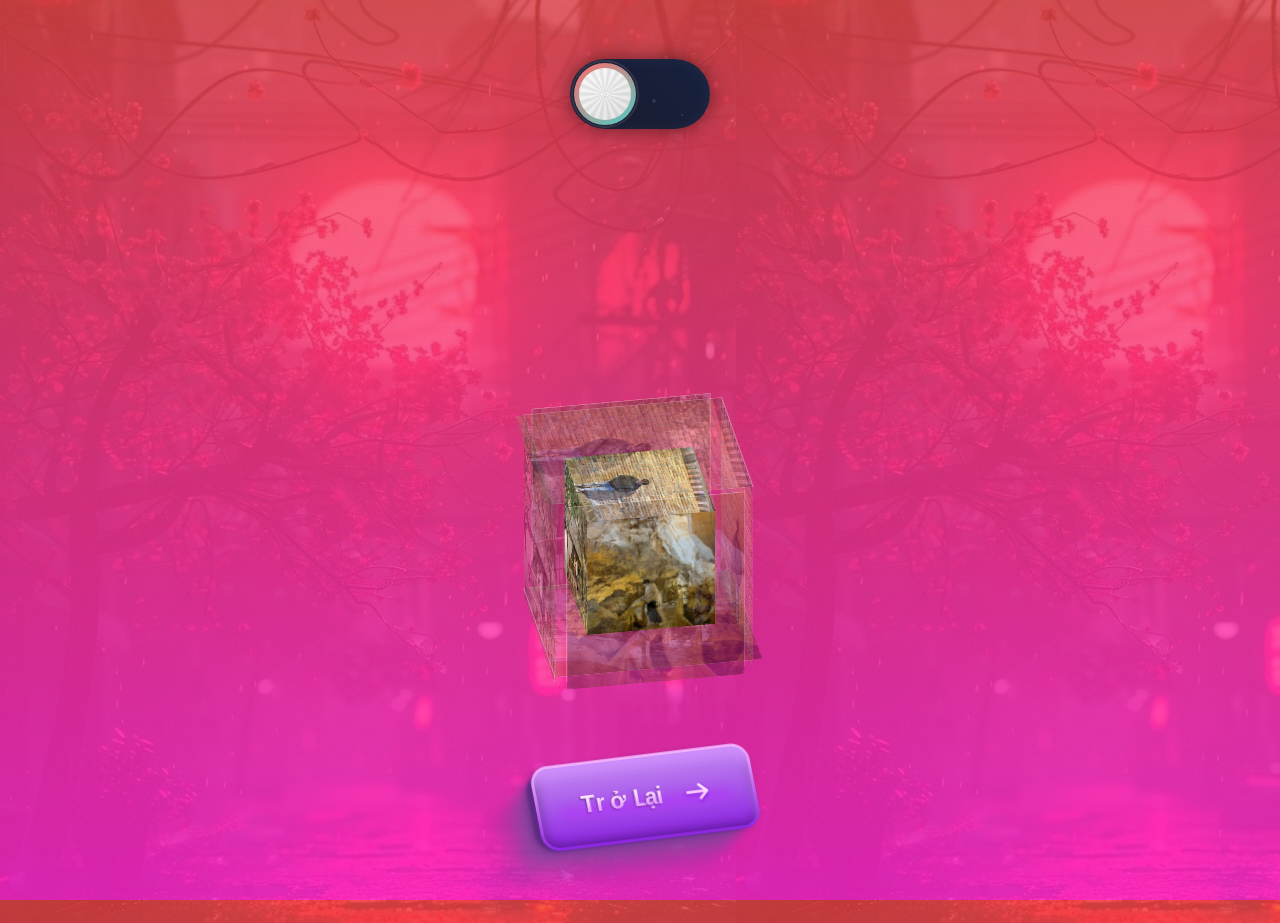
<file: image_nghia/image.html>
<!DOCTYPE html>
<html lang="zh-ch">

<head>
	<meta charset="UTF-8">
<!-- 	<meta name="viewport" content="width=div, initial-scale=0.7">
	<meta name="title" content=""> -->
	<link rel="stylesheet" href="./css/program.css">
	<link rel="stylesheet" href="./css/style.css">
	<title>Nghĩa</title>
</head>

<body>
	

	<!-- From Uiverse.io by 3HugaDa3 -->
	<label class="cosmic-toggle">
		<input class="toggle" type="checkbox" id="toggle-audio" />
		<div class="slider">
			<div class="cosmos"></div>
			<div class="energy-line"></div>
			<div class="energy-line"></div>
			<div class="energy-line"></div>
			<div class="toggle-orb">
				<div class="inner-orb"></div>
				<div class="ring"></div>
			</div>
			<div class="particles">
				<div style="--angle: 30deg" class="particle"></div>
				<div style="--angle: 60deg" class="particle"></div>
				<div style="--angle: 90deg" class="particle"></div>
				<div style="--angle: 120deg" class="particle"></div>
				<div style="--angle: 150deg" class="particle"></div>
				<div style="--angle: 180deg" class="particle"></div>
			</div>
		</div>
	</label>
	<!-- Thêm thẻ audio -->
	<audio id="background-audio" loop>
		<source src="music.mp3" type="audio/mp3">
		
	</audio>
	<script>
		const toggle = document.getElementById('toggle-audio');
		const audio = document.getElementById('background-audio');

		// Kiểm tra sự kiện thay đổi trạng thái checkbox
		toggle.addEventListener('change', function () {
			if (toggle.checked) {
				// Nếu checkbox được chọn, phát nhạc
				audio.play();
			} else {
				// Nếu checkbox không được chọn, dừng nhạc
				audio.pause();
			}
		});
	</script>


	<div class="cube">

		<div class="outer-cube">
			<div class="outer-top">
				<img src="images/5.jpg" />
			</div>
			<div class="outer-bottom">
				<img src="images/3.jpg" />
			</div>
			<div class="outer-front">
				<img src="images/1.jpg" />
			</div>
			<div class="outer-back">
				<img src="images/5.jpg" />
			</div>
			<div class="outer-left">
				<img src="images/3.jpg" />
			</div>
			<div class="outer-right">
				<img src="images/1.jpg" />
			</div>
		</div>

		<div class="inner-cube">
			<div class="inner-top">
				<img src="images/5.jpg" />
			</div>
			<div class="inner-bottom">
				<img src="images/3.jpg" />
			</div>
			<div class="inner-front">
				<img src="images/1.jpg" />
			</div>
			<div class="inner-back">
				<img src="images/5.jpg" />
			</div>
			<div class="inner-left">
				<img src="images/3.jpg" />
			</div>
			<div class="inner-right">
				<img src="images/1.jpg" />
			</div>
		</div>
	</div>
	<!-- From Uiverse.io by marcelodolza -->
	<button class="button" onclick="window.location.href='../index.html';">
		<div class="bg"></div>
		<svg xmlns="http://www.w3.org/2000/svg" fill="none" viewBox="0 0 342 208" height="208" width="342"
			class="splash">
			<path stroke-linecap="round" stroke-width="3"
				d="M54.1054 99.7837C54.1054 99.7837 40.0984 90.7874 26.6893 97.6362C13.2802 104.485 1.5 97.6362 1.5 97.6362">
			</path>
			<path stroke-linecap="round" stroke-width="3"
				d="M285.273 99.7841C285.273 99.7841 299.28 90.7879 312.689 97.6367C326.098 104.486 340.105 95.4893 340.105 95.4893">
			</path>
			<path stroke-linecap="round" stroke-width="3" stroke-opacity="0.3"
				d="M281.133 64.9917C281.133 64.9917 287.96 49.8089 302.934 48.2295C317.908 46.6501 319.712 36.5272 319.712 36.5272">
			</path>
			<path stroke-linecap="round" stroke-width="3" stroke-opacity="0.3"
				d="M281.133 138.984C281.133 138.984 287.96 154.167 302.934 155.746C317.908 157.326 319.712 167.449 319.712 167.449">
			</path>
			<path stroke-linecap="round" stroke-width="3"
				d="M230.578 57.4476C230.578 57.4476 225.785 41.5051 236.061 30.4998C246.337 19.4945 244.686 12.9998 244.686 12.9998">
			</path>
			<path stroke-linecap="round" stroke-width="3"
				d="M230.578 150.528C230.578 150.528 225.785 166.471 236.061 177.476C246.337 188.481 244.686 194.976 244.686 194.976">
			</path>
			<path stroke-linecap="round" stroke-width="3" stroke-opacity="0.3"
				d="M170.392 57.0278C170.392 57.0278 173.89 42.1322 169.571 29.54C165.252 16.9478 168.751 2.05227 168.751 2.05227">
			</path>
			<path stroke-linecap="round" stroke-width="3" stroke-opacity="0.3"
				d="M170.392 150.948C170.392 150.948 173.89 165.844 169.571 178.436C165.252 191.028 168.751 205.924 168.751 205.924">
			</path>
			<path stroke-linecap="round" stroke-width="3"
				d="M112.609 57.4476C112.609 57.4476 117.401 41.5051 107.125 30.4998C96.8492 19.4945 98.5 12.9998 98.5 12.9998">
			</path>
			<path stroke-linecap="round" stroke-width="3"
				d="M112.609 150.528C112.609 150.528 117.401 166.471 107.125 177.476C96.8492 188.481 98.5 194.976 98.5 194.976">
			</path>
			<path stroke-linecap="round" stroke-width="3" stroke-opacity="0.3"
				d="M62.2941 64.9917C62.2941 64.9917 55.4671 49.8089 40.4932 48.2295C25.5194 46.6501 23.7159 36.5272 23.7159 36.5272">
			</path>
			<path stroke-linecap="round" stroke-width="3" stroke-opacity="0.3"
				d="M62.2941 145.984C62.2941 145.984 55.4671 161.167 40.4932 162.746C25.5194 164.326 23.7159 174.449 23.7159 174.449">
			</path>
		</svg>

		<div class="wrap">
			<svg xmlns="http://www.w3.org/2000/svg" fill="none" viewBox="0 0 221 42" height="42" width="221"
				class="path">
				<path stroke-linecap="round" stroke-width="3"
					d="M182.674 2H203C211.837 2 219 9.16344 219 18V24C219 32.8366 211.837 40 203 40H18C9.16345 40 2 32.8366 2 24V18C2 9.16344 9.16344 2 18 2H47.8855">
				</path>
			</svg>

			<div class="outline"></div>
			<div class="content">
				<span class="char state-1">
					<span data-label="T" style="--i: 1">E</span>
					<span data-label="r" style="--i: 2">X</span>
					<span data-label="ở" style="--i: 3">I</span>
					<span data-label="" style="--i: 4">T</span>
					<span data-label="L" style="--i: 5">V</span>
					<span data-label="ạ" style="--i: 6">ề</span>
					<span data-label="i" style="--i: 7">d</span>
					
				</span>

				<div class="icon">
					<div></div>
				</div>

				<!--  -->
			</div>
		</div>
	</button>

</body>

</html>
</file>
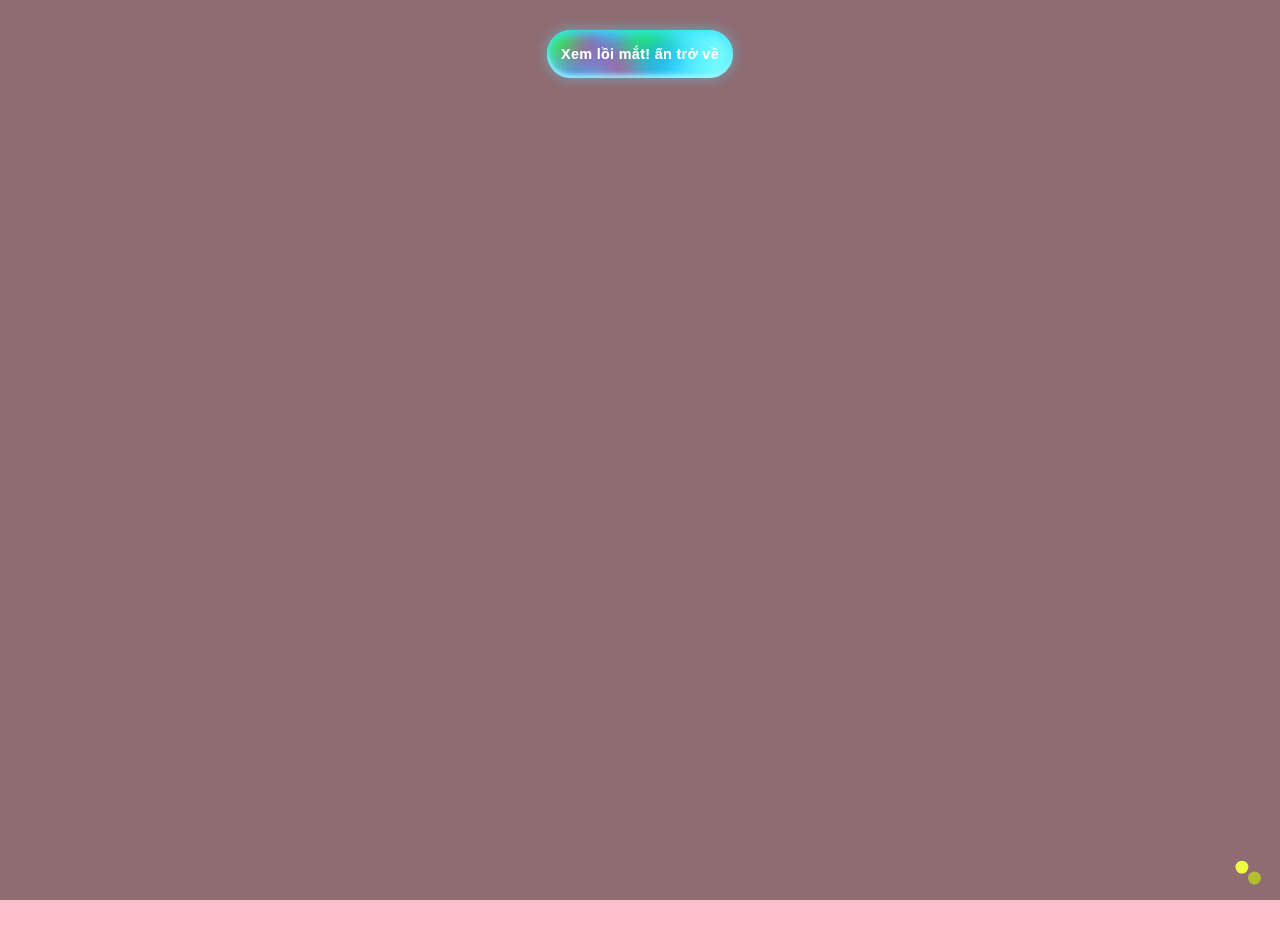
<file: phaohoa/phaohoa.html>
<!DOCTYPE html>
<html lang="en">

<head>
    <meta charset="UTF-8">
    <meta name="viewport" content="width=device-width, initial-scale=1.0">
    <title>Pháo hoa nè</title>
    <link rel="stylesheet" href="style.css">
    <link rel="stylesheet" href="btn.css">
</head>

<body>

    <div>
        <!-- Thẻ audio tự động phát và không có điều khiển -->
        <audio id="background-audio" autoplay loop muted>
            <source src="nhactet.mp3" type="audio/mp3">
        </audio>
        

        <!-- From Uiverse.io by adamgiebl -->
        <button class="uiverse" onclick="window.location.href='../index.html';">
            <div class="wrapper">
                <span>Xem lồi mắt! ấn trở về</span>
                <div class="circle circle-12"></div>
                <div class="circle circle-11"></div>
                <div class="circle circle-10"></div>
                <div class="circle circle-9"></div>
                <div class="circle circle-8"></div>
                <div class="circle circle-7"></div>
                <div class="circle circle-6"></div>
                <div class="circle circle-5"></div>
                <div class="circle circle-4"></div>
                <div class="circle circle-3"></div>
                <div class="circle circle-2"></div>
                <div class="circle circle-1"></div>
            </div>
        </button>

    </div>
    <canvas id="Canvas"></canvas>
    <script src="app.js"></script>
    <script>
        // Sự kiện khi người dùng nhấp chuột vào trang
        document.body.addEventListener('click', function() {
            var audio = document.getElementById('background-audio');
            
            // Tắt chế độ mute khi người dùng nhấp chuột
            audio.muted = false; 

            // Phát nhạc nếu chưa phát
            if (audio.paused) {
                audio.play().catch(function(error) {
                    console.log("Không thể phát nhạc: ", error);
                });
            }
        });
    </script>
    
</body>

</html>
</file>
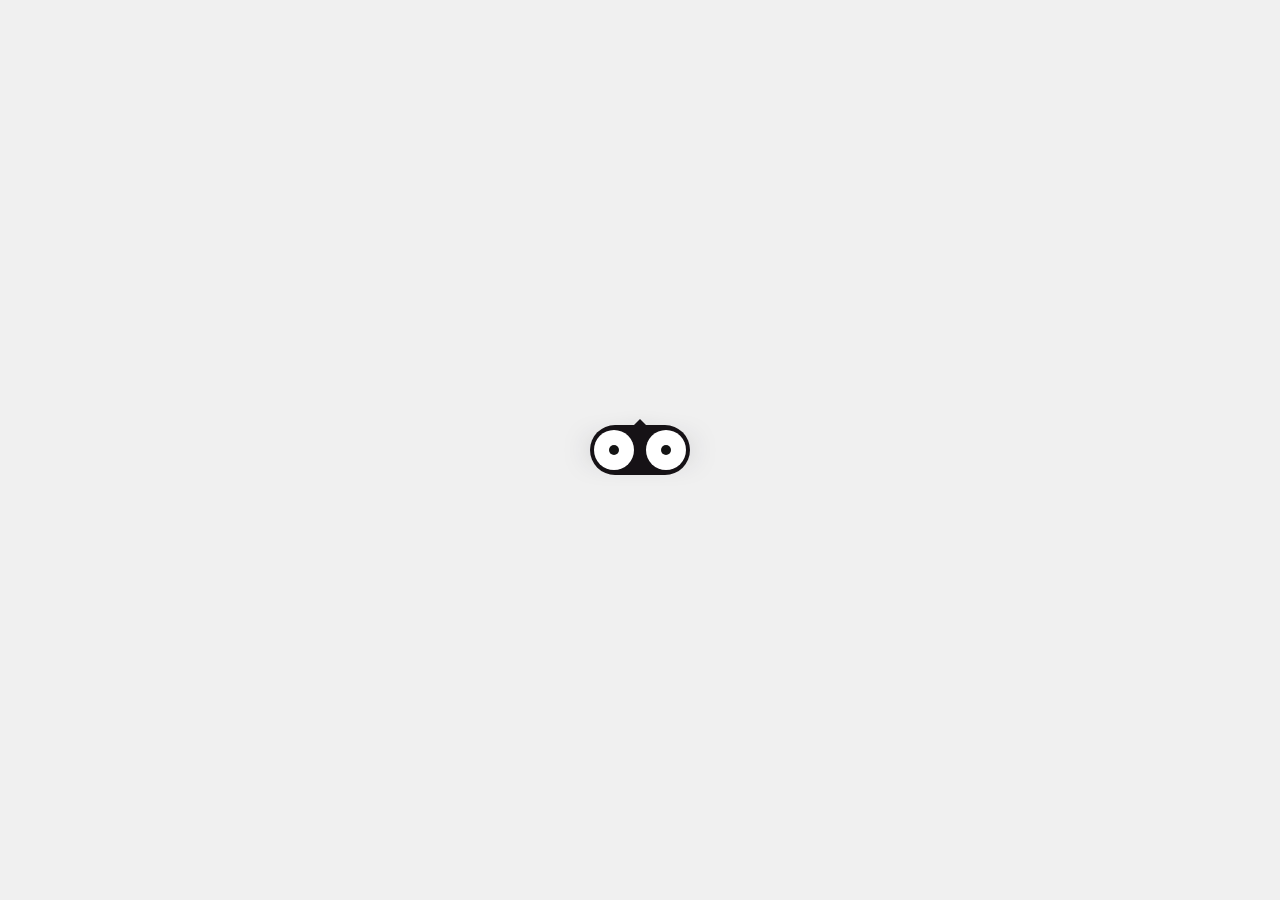
<file: votri/votri.html>
<!DOCTYPE html>
<html lang="en">

<head>
    <meta charset="UTF-8">
    <meta name="viewport" content="width=device-width, initial-scale=1.0">
    <title>Yêu anh Nghĩa Không</title>
    <link rel="stylesheet" href="nvn5.css"> <!-- Liên kết đến tệp CSS -->
</head>

<body>

    <div class="click">
        <span></span>
        <span></span>
        <span></span>
        <span></span>
        <span></span>
        <span></span>
        <span></span>
        <span></span>
        <span></span>
        <button class="button up">
            <div class="speak dblink">
                <div class="wrap">
                    <div class="eye double-blink"></div>
                    <div class="eye double-blink"></div>
                </div>
            </div>
            <p></p>
            <p></p>
            <p></p>
            <div class="speak doblink">
                <div class="wrap">
                    <div class="eye down"></div>
                    <div class="eye down"></div>
                </div>
            </div>
            <div class="speak rblink">
                <div class="wrap">
                    <div class="eye right-blink"></div>
                    <div class="eye right-blink"></div>
                </div>
            </div>
            <div class="speak ublink">
                <div class="wrap">
                    <div class="eye up-blink"></div>
                    <div class="eye up-blink"></div>
                </div>
            </div>
        </button>
        <button disabled="" class="button shadow"></button>
    </div>

    <!-- Footer -->
    <!-- <footer>
        <p>&copy; 2025 Trang Web Của Tôi. Mọi quyền được bảo lưu.</p>
    </footer> -->

    <!-- <script src="js/script.js"></script>  -->
</body>

</html>
</file>
<file: image_nghia/css/program.css>
* {
    margin: 0px;
    padding: 0px;
}

html {
    overflow: hidden;
    height: 100%;
    background: linear-gradient(rgb(245 69 69 / 77%), rgb(255 39 205 / 84%)), url(../images/6.jpg);
}

body {
    width: 100%;
    
    height: 100%;
    display: flex;
    flex-direction: column;
    justify-content: center;
    align-items: center;
    gap: 120px;
}

.title {
    color: rgb(238, 255, 255);
    text-align: center;
    text-shadow:
        /* 0px 1px 0px #999, 0px 2px 0px #888, 0px 3px 0px #777, 0px 4px 0px #666, 0px 5px 0px #555, 0px 6px 0px #444, 0px 7px 0px #333, 0px 8px 7px #001135 */
    ;
    font-size: 1.2rem;
    font-weight: 100;

    letter-spacing: 11px;
    margin-top: -87px !important;
    text-transform: uppercase;
    /* justify-self: flex-start; */
}

.cube {
    position: relative;
    margin: 0px auto;
    margin-top: 15%;
    /* margin-left: 42%; */
    width: 200px;
    height: 200px;
    transform: rotateX(-30deg) rotateY(-80deg);
    transform-style: preserve-3d;
    animation: rotate 15s infinite;
}

.cube .outer-cube,
.cube .inner-cube {
    transform-style: preserve-3d;
}

/* 旋转立方体 */
@keyframes rotate {
    from {
        transform: rotateX(0deg) rotateY(0deg);
    }

    to {
        transform: rotateX(360deg) rotateY(360deg);
    }
}

/* 外层立方体样式 */
.outer-cube .outer-top,
.outer-cube .outer-bottom,
.outer-cube .outer-right,
.outer-cube .outer-left,
.outer-cube .outer-front,
.outer-cube .outer-back {
    position: absolute;
    top: 0;
    left: 0;
    width: 180px;
    height: 200px;
    border: 1px solid #fff;
    opacity: 0.3;
    transition: all .9s;
    background-size: cover;
    /* Ensures the image covers the full area */
    background-position: center;
    /* Centers the image */
    background-repeat: no-repeat;
}

.outer-cube img {
    width: 100%;
    height: 210px;
    object-fit: cover;
    /* Ensures the image fills the container without stretching */

}


.outer-top {
    transform: rotateX(90deg) translateZ(100px);
}

.outer-bottom {
    transform: rotateX(-90deg) translateZ(100px);
}

.outer-front {
    transform: rotateY(0deg) translateZ(100px);
}

.outer-back {
    transform: translateZ(-100px) rotateY(180deg);
}

.outer-left {
    transform: rotateY(90deg) translateZ(100px);
}

.outer-right {
    transform: rotateY(-90deg) translateZ(100px);
}

/* 嵌套的内层立方体样式 */
.inner-cube>div {
    position: absolute;
    top: 35px;
    left: 35px;
    width: 130px;
    height: 130px;
}

.inner-cube img {
    width: 130px;
    height: 130px;
}

.inner-top {
    transform: rotateX(90deg) translateZ(65px);
}

.inner-bottom {
    transform: rotateX(-90deg) translateZ(65px);
}

.inner-front {
    transform: rotateY(0deg) translateZ(65px);
}

.inner-back {
    transform: translateZ(-65px) rotateY(180deg);
}

.inner-left {
    transform: rotateY(90deg) translateZ(65px);
}

.inner-right {
    transform: rotateY(-90deg) translateZ(65px);
}

.cube:hover .outer-top {
    right: -70px;
    bottom: -70px;
    opacity: 0.8;
    transform: rotateX(90deg) translateZ(200px);
}

.cube:hover .outer-bottom {
    right: -70px;
    bottom: -70px;
    opacity: 0.8;
    transform: rotateX(-90deg) translateZ(200px);
}

.cube:hover .outer-front {
    right: -70px;
    bottom: -70px;
    opacity: 0.8;
    transform: rotateY(0deg) translateZ(200px);
}

.cube:hover .outer-back {
    right: -70px;
    bottom: -70px;
    opacity: 0.8;
    transform: translateZ(-200px) rotateY(180deg);
}

#copy {
    position: fixed;
    bottom: 12px;
    left: 50%;
    transform: translateX(-50%);
    font-size: 1rem;
}

#copy a {
    text-decoration: none;
    color: #191919d7;
}

#copy p {
    color: #fff6f9;
    text-align: center;
    font-weight: 700;
    cursor: pointer;
}


.cube:hover .outer-left {
    right: -70px;
    bottom: -70px;
    opacity: 0.8;
    transform: rotateY(90deg) translateZ(200px);
}

.cube:hover .outer-right {
    right: -70px;
    bottom: -70px;
    opacity: 0.8;
    transform: rotateY(-90deg) translateZ(200px);
}

.message .author {
    position: absolute;
    right: 50px;
    background-image: -webkit-linear-gradient(left, blue, #66ffff 10%, #cc00ff 20%, #CC00CC 30%, #CCCCFF 40%, #00FFFF 50%, #CCCCFF 60%, #CC00CC 70%, #CC00FF 80%, #66FFFF 90%, blue 100%);
    font-size: 35px;
    -webkit-text-fill-color: transparent;
    -webkit-background-clip: text;
    -webkit-background-size: 200% 100%;
    -webkit-animation: masked-animation 4s linear infinite;
}

@keyframes masked-animation {
    0% {
        background-position: 0 0;
    }

    100% {
        background-position: -100% 0;
    }
}

.message .tip {
    position: absolute;
    /* right: 10px; */
    left: 50%;
    transform: translateX(-50%);
    bottom: 30px;
    margin-top: 60px;
    color: white;
    font-size: 18px;
}



/* hhhh */
/* From Uiverse.io by 3HugaDa3 */
.cosmic-toggle {
    position: relative;
    width: 140px;
    height: 70px;
    transform-style: preserve-3d;
    perspective: 500px;
}

.toggle {
    opacity: 0;
    width: 0;
    height: 0;
    padding-bottom: 50px;
}

.slider {
    position: absolute;
    cursor: pointer;
    top: 0;
    left: 0;
    right: 0;
    bottom: 0;
    background: linear-gradient(45deg, #1a1a2e, #16213e);
    border-radius: 35px;
    transition: 0.5s;
    transform-style: preserve-3d;
    box-shadow:
        0 0 20px rgba(0, 0, 0, 0.5),
        inset 0 0 15px rgba(255, 255, 255, 0.05);
    overflow: hidden;
}

.cosmos {
    position: absolute;
    inset: 0;
    background: radial-gradient(1px 1px at 10% 10%, #fff 100%, transparent),
        radial-gradient(1px 1px at 20% 20%, #fff 100%, transparent),
        radial-gradient(2px 2px at 30% 30%, #fff 100%, transparent),
        radial-gradient(1px 1px at 40% 40%, #fff 100%, transparent),
        radial-gradient(2px 2px at 50% 50%, #fff 100%, transparent),
        radial-gradient(1px 1px at 60% 60%, #fff 100%, transparent),
        radial-gradient(2px 2px at 70% 70%, #fff 100%, transparent),
        radial-gradient(1px 1px at 80% 80%, #fff 100%, transparent),
        radial-gradient(1px 1px at 90% 90%, #fff 100%, transparent);
    background-size: 200% 200%;
    opacity: 0.1;
    transition: 0.5s;
}

.toggle-orb {
    position: absolute;
    height: 62px;
    width: 62px;
    left: 4px;
    bottom: 4px;
    background: linear-gradient(145deg, #ff6b6b, #4ecdc4);
    border-radius: 50%;
    transition: 0.6s cubic-bezier(0.68, -0.55, 0.265, 1.55);
    transform-style: preserve-3d;
    z-index: 2;
}

.inner-orb {
    position: absolute;
    inset: 5px;
    border-radius: 50%;
    background: linear-gradient(145deg, #fff, #e6e6e6);
    transition: 0.5s;
    overflow: hidden;
}

.inner-orb::before {
    content: "";
    position: absolute;
    inset: 0;
    background: repeating-conic-gradient(from 0deg,
            transparent 0deg,
            rgba(0, 0, 0, 0.1) 10deg,
            transparent 20deg);
    animation: patternRotate 10s linear infinite;
}

.ring {
    position: absolute;
    inset: -3px;
    border: 2px solid rgba(255, 255, 255, 0.1);
    border-radius: 50%;
    transition: 0.5s;
}

.toggle:checked+.slider {
    background: linear-gradient(45deg, #16213e, #1a1a2e);
}

.toggle:checked+.slider .toggle-orb {
    transform: translateX(70px) rotate(360deg);
    background: linear-gradient(145deg, #4ecdc4, #45b7af);
}

.toggle:checked+.slider .inner-orb {
    background: linear-gradient(145deg, #45b7af, #3da89f);
    transform: scale(0.9);
}

.toggle:checked+.slider .ring {
    border-color: rgba(78, 205, 196, 0.3);
    animation: ringPulse 2s infinite;
}

.energy-line {
    position: absolute;
    width: 100%;
    height: 2px;
    background: linear-gradient(90deg,
            transparent,
            rgba(78, 205, 196, 0.5),
            transparent);
    transform-origin: left;
    opacity: 0;
    transition: 0.5s;
}

.energy-line:nth-child(1) {
    top: 20%;
    transform: rotate(15deg);
}

.energy-line:nth-child(2) {
    top: 50%;
    transform: rotate(0deg);
}

.energy-line:nth-child(3) {
    top: 80%;
    transform: rotate(-15deg);
}

.toggle:checked+.slider .energy-line {
    opacity: 1;
    animation: energyFlow 2s linear infinite;
}

.particles {
    position: absolute;
    width: 100%;
    height: 100%;
}

.particle {
    position: absolute;
    width: 4px;
    height: 4px;
    background: #4ecdc4;
    border-radius: 50%;
    opacity: 0;
}

.toggle:checked+.slider .particle {
    animation: particleBurst 1s ease-out infinite;
}

.particle:nth-child(1) {
    left: 20%;
    animation-delay: 0s;
}

.particle:nth-child(2) {
    left: 40%;
    animation-delay: 0.2s;
}

.particle:nth-child(3) {
    left: 60%;
    animation-delay: 0.4s;
}

.particle:nth-child(4) {
    left: 80%;
    animation-delay: 0.6s;
}

.particle:nth-child(5) {
    left: 30%;
    animation-delay: 0.8s;
}

.particle:nth-child(6) {
    left: 70%;
    animation-delay: 1s;
}

/* Анимации */
@keyframes ringPulse {

    0%,
    100% {
        transform: scale(1);
        opacity: 0.3;
    }

    50% {
        transform: scale(1.1);
        opacity: 0.6;
    }
}

@keyframes patternRotate {
    0% {
        transform: rotate(0deg);
    }

    100% {
        transform: rotate(360deg);
    }
}

@keyframes energyFlow {
    0% {
        transform: scaleX(0) translateX(0);
        opacity: 0;
    }

    50% {
        transform: scaleX(1) translateX(50%);
        opacity: 1;
    }

    100% {
        transform: scaleX(0) translateX(100%);
        opacity: 0;
    }
}

@keyframes particleBurst {
    0% {
        transform: translate(0, 0) scale(1);
        opacity: 1;
    }

    100% {
        transform: translate(calc(cos(var(--angle)) * 50px),
                calc(sin(var(--angle)) * 50px)) scale(0);
        opacity: 0;
    }
}

/* Hover эффекты */
.slider:hover .toggle-orb {
    filter: brightness(1.2);
    box-shadow:
        0 0 20px rgba(78, 205, 196, 0.5),
        0 0 40px rgba(78, 205, 196, 0.3);
}

.slider:hover .cosmos {
    opacity: 0.2;
    animation: cosmosPan 20s linear infinite;
}

@keyframes cosmosPan {
    0% {
        background-position: 0% 0%;
    }

    100% {
        background-position: 200% 200%;
    }
}

/* Активное состояние */
.toggle:active+.slider .toggle-orb {
    transform: scale(0.95);
}

/* 3D эффект при наведении */
.cosmic-toggle:hover .slider {
    transform: rotateX(10deg) rotateY(10deg);
}

.cosmic-toggle:hover .toggle-orb {
    transform: translateZ(10px);
}

/* Тень */
.toggle:checked+.slider::after {
    content: "";
    position: absolute;
    inset: 0;
    background: radial-gradient(circle at var(--x) var(--y),
            rgba(78, 205, 196, 0.2),
            transparent 50%);
    opacity: 0;
    animation: glowFollow 2s linear infinite;
}

@keyframes glowFollow {

    0%,
    100% {
        opacity: 0.2;
    }

    50% {
        opacity: 0.5;
    }
}
</file>
<file: image_nghia/css/style.css>
.button {
    --white: #ffe7ff;
    --purple-100: #f4b1fd;
    --purple-200: #d190ff;
    --purple-300: #c389f2;
    --purple-400: #8e26e2;
    --purple-500: #5e2b83;
    --radius: 18px;

    border-radius: var(--radius);
    outline: none;
    cursor: pointer;
    font-size: 23px;
    font-family: Arial;
    background: transparent;
    letter-spacing: -1px;
    border: 0;
    position: relative;
    width: 220px;
    height: 80px;
    transform: rotate(353deg) skewX(4deg);
}

.bg {
    position: absolute;
    inset: 0;
    border-radius: inherit;
    filter: blur(1px);
}

.bg::before,
.bg::after {
    content: "";
    position: absolute;
    inset: 0;
    border-radius: calc(var(--radius) * 1.1);
    background: var(--purple-500);
}

.bg::before {
    filter: blur(5px);
    transition: all 0.3s ease;
    box-shadow:
        -7px 6px 0 0 rgb(115 75 155 / 40%),
        -14px 12px 0 0 rgb(115 75 155 / 30%),
        -21px 18px 4px 0 rgb(115 75 155 / 25%),
        -28px 24px 8px 0 rgb(115 75 155 / 15%),
        -35px 30px 12px 0 rgb(115 75 155 / 12%),
        -42px 36px 16px 0 rgb(115 75 155 / 8%),
        -56px 42px 20px 0 rgb(115 75 155 / 5%);
}

.wrap {
    border-radius: inherit;
    overflow: hidden;
    height: 100%;
    transform: translate(6px, -6px);
    padding: 3px;
    background: linear-gradient(to bottom,
            var(--purple-100) 0%,
            var(--purple-400) 100%);
    position: relative;
    transition: all 0.3s ease;
}

.outline {
    position: absolute;
    overflow: hidden;
    inset: 0;
    opacity: 0;
    outline: none;
    border-radius: inherit;
    transition: all 0.4s ease;
}

.outline::before {
    content: "";
    position: absolute;
    inset: 2px;
    width: 120px;
    height: 300px;
    margin: auto;
    background: linear-gradient(to right,
            transparent 0%,
            white 50%,
            transparent 100%);
    animation: spin 3s linear infinite;
    animation-play-state: paused;
}

.content {
    pointer-events: none;
    display: flex;
    align-items: center;
    justify-content: center;
    z-index: 1;
    position: relative;
    height: 100%;
    gap: 16px;
    border-radius: calc(var(--radius) * 0.85);
    font-weight: 600;
    transition: all 0.3s ease;
    background: linear-gradient(to bottom,
            var(--purple-300) 0%,
            var(--purple-400) 100%);
    box-shadow:
        inset -2px 12px 11px -5px var(--purple-200),
        inset 1px -3px 11px 0px rgb(0 0 0 / 35%);
}

.content::before {
    content: "";
    inset: 0;
    position: absolute;
    z-index: 10;
    width: 80%;
    top: 45%;
    bottom: 35%;
    opacity: 0.7;
    margin: auto;
    background: linear-gradient(to bottom, transparent, var(--purple-400));
    filter: brightness(1.3) blur(5px);
}

.char {
    transition: all 0.3s ease;
    display: flex;
    align-items: center;
    justify-content: center;
}

.char span {
    display: block;
    color: transparent;
    position: relative;
}

.char span:nth-child(5) {
    margin-left: 5px;
}

.char.state-1 span:nth-child(5) {
    margin-right: -3px;
}

.char.state-1 span {
    animation: charAppear 1.2s ease backwards calc(var(--i) * 0.03s);
}

.char.state-1 span::before,
.char span::after {
    content: attr(data-label);
    position: absolute;
    color: var(--white);
    text-shadow: -1px 1px 2px var(--purple-500);
    left: 0;
}

.char span::before {
    opacity: 0;
    transform: translateY(-100%);
}

.char.state-2 {
    position: absolute;
    left: 80px;
}

.char.state-2 span::after {
    opacity: 1;
}

.icon {
    animation: resetArrow 0.8s cubic-bezier(0.7, -0.5, 0.3, 1.2) forwards;
    z-index: 10;
}

.icon div,
.icon div::before,
.icon div::after {
    height: 3px;
    border-radius: 1px;
    background-color: var(--white);
}

.icon div::before,
.icon div::after {
    content: "";
    position: absolute;
    right: 0;
    transform-origin: center right;
    width: 14px;
    border-radius: 15px;
    transition: all 0.3s ease;
}

.icon div {
    position: relative;
    width: 24px;
    box-shadow: -2px 2px 5px var(--purple-400);
    transform: scale(0.9);
    background: linear-gradient(to bottom, var(--white), var(--purple-100));
    animation: swingArrow 1s ease-in-out infinite;
    animation-play-state: paused;
}

.icon div::before {
    transform: rotate(44deg);
    top: 1px;
    box-shadow: 1px -2px 3px -1px var(--purple-400);
    animation: rotateArrowLine 1s linear infinite;
    animation-play-state: paused;
}

.icon div::after {
    bottom: 1px;
    transform: rotate(316deg);
    box-shadow: -2px 2px 3px 0 var(--purple-400);
    background: linear-gradient(200deg, var(--white), var(--purple-100));
    animation: rotateArrowLine2 1s linear infinite;
    animation-play-state: paused;
}

.path {
    position: absolute;
    z-index: 12;
    bottom: 0;
    left: 0;
    right: 0;
    stroke-dasharray: 150 480;
    stroke-dashoffset: 150;
    pointer-events: none;
}

.splash {
    position: absolute;
    top: 0;
    left: 0;
    pointer-events: none;
    stroke-dasharray: 60 60;
    stroke-dashoffset: 60;
    transform: translate(-17%, -31%);
    stroke: var(--purple-300);
}

/** STATES */

.button:hover .words {
    opacity: 1;
}

.button:hover .words span {
    animation-play-state: running;
}

.button:hover .char.state-1 span::before {
    animation: charAppear 0.7s ease calc(var(--i) * 0.03s);
}

.button:hover .char.state-1 span::after {
    opacity: 1;
    animation: charDisappear 0.7s ease calc(var(--i) * 0.03s);
}

.button:hover .wrap {
    transform: translate(8px, -8px);
}

.button:hover .outline {
    opacity: 1;
}

.button:hover .outline::before,
.button:hover .icon div::before,
.button:hover .icon div::after,
.button:hover .icon div {
    animation-play-state: running;
}

.button:active .bg::before {
    filter: blur(5px);
    opacity: 0.7;
    box-shadow:
        -7px 6px 0 0 rgb(115 75 155 / 40%),
        -14px 12px 0 0 rgb(115 75 155 / 25%),
        -21px 18px 4px 0 rgb(115 75 155 / 15%);
}

.button:active .content {
    box-shadow:
        inset -1px 12px 8px -5px rgba(71, 0, 137, 0.4),
        inset 0px -3px 8px 0px var(--purple-200);
}

.button:active .words,
.button:active .outline {
    opacity: 0;
}

.button:active .wrap {
    transform: translate(3px, -3px);
}

.button:active .splash {
    animation: splash 0.8s cubic-bezier(0.3, 0, 0, 1) forwards 0.05s;
}

.button:focus .path {
    animation: path 1.6s ease forwards 0.2s;
}

.button:focus .icon {
    animation: arrow 1s cubic-bezier(0.7, -0.5, 0.3, 1.5) forwards;
}

.char.state-2 span::after,
.button:focus .char.state-1 span {
    animation: charDisappear 0.5s ease forwards calc(var(--i) * 0.03s);
}

.button:focus .char.state-2 span::after {
    animation: charAppear 1s ease backwards calc(var(--i) * 0.03s);
}

@keyframes spin {
    0% {
        transform: rotate(0deg);
    }

    100% {
        transform: rotate(360deg);
    }
}

@keyframes charAppear {
    0% {
        transform: translateY(50%);
        opacity: 0;
        filter: blur(20px);
    }

    20% {
        transform: translateY(70%);
        opacity: 1;
    }

    50% {
        transform: translateY(-15%);
        opacity: 1;
        filter: blur(0);
    }

    100% {
        transform: translateY(0);
        opacity: 1;
    }
}

@keyframes charDisappear {
    0% {
        transform: translateY(0);
        opacity: 1;
    }

    100% {
        transform: translateY(-70%);
        opacity: 0;
        filter: blur(3px);
    }
}

@keyframes arrow {
    0% {
        opacity: 1;
    }

    50% {
        transform: translateX(60px);
        opacity: 0;
    }

    51% {
        transform: translateX(-200px);
        opacity: 0;
    }

    100% {
        transform: translateX(-128px);
        opacity: 1;
    }
}

@keyframes swingArrow {
    50% {
        transform: translateX(5px) scale(0.9);
    }
}

@keyframes rotateArrowLine {
    50% {
        transform: rotate(30deg);
    }

    80% {
        transform: rotate(55deg);
    }
}

@keyframes rotateArrowLine2 {
    50% {
        transform: rotate(330deg);
    }

    80% {
        transform: rotate(300deg);
    }
}

@keyframes resetArrow {
    0% {
        transform: translateX(-128px);
    }

    100% {
        transform: translateX(0);
    }
}

@keyframes path {
    from {
        stroke: white;
    }

    to {
        stroke-dashoffset: -480;
        stroke: #f9c6fe;
    }
}

@keyframes splash {
    to {
        stroke-dasharray: 2 60;
        stroke-dashoffset: -60;
    }
}
</file>
<file: phaohoa/style.css>
body {
    background-color: pink;
    color: #fff;
    text-align: center;
    /* Flexbox để căn giữa */
    display: flex;
    justify-content: center;  /* Căn giữa theo chiều ngang */
    align-items: flex-start;      /* Căn giữa theo chiều dọc */
    height: 100vh;            /* Đảm bảo chiều cao của body là 100% chiều cao của cửa sổ */
    margin: 0;
    padding-top: 30px;
}

canvas {
    position: fixed;
    top: 0;
    left: 0;
    width: 100%;
    height: 100%;
    z-index: -1;
}
</file>
<file: phaohoa/btn.css>
/* From Uiverse.io by adamgiebl */
.uiverse {
    --duration: 7s;
    --easing: linear;
    --c-color-1: rgba(26, 163, 255, .7);
    /* Changed color */
    --c-color-2: #1aff1a;
    /* Changed color */
    --c-color-3: #ff1a75;
    /* Changed color */
    --c-color-4: rgba(26, 232, 255, .7);
    /* Changed color */
    --c-shadow: rgba(87, 223, 255, .5);
    /* Changed color */
    --c-shadow-inset-top: rgba(52, 223, 255, .9);
    /* Changed color */
    --c-shadow-inset-bottom: rgba(215, 250, 255, .8);
    /* Changed color */
    --c-radial-inner: #15d2ff;
    /* Changed color */
    --c-radial-outer: #72faff;
    /* Changed color */
    --c-color: #fff;
    -webkit-tap-highlight-color: transparent;
    -webkit-appearance: none;
    outline: none;
    position: relative;
    cursor: pointer;
    border: none;
    display: table;
    border-radius: 24px;
    padding: 0;
    margin: 0;
    text-align: center;
    font-weight: 600;
    font-size: 16px;
    letter-spacing: 0.02em;
    line-height: 1.5;
    color: var(--c-color);
    background: radial-gradient(circle, var(--c-radial-inner), var(--c-radial-outer) 80%);
    box-shadow: 0 0 14px var(--c-shadow);
}

.uiverse:before {
    content: '';
    pointer-events: none;
    position: absolute;
    z-index: 3;
    left: 0;
    top: 0;
    right: 0;
    bottom: 0;
    border-radius: 24px;
    box-shadow: inset 0 3px 12px var(--c-shadow-inset-top), inset 0 -3px 4px var(--c-shadow-inset-bottom);
}

.uiverse .wrapper {
    -webkit-mask-image: -webkit-radial-gradient(white, black);
    overflow: hidden;
    border-radius: 24px;
    min-width: 132px;
    padding: 12px 0;
}

.uiverse .wrapper span {
    display: inline-block;
    position: relative;
    z-index: 1;
    font-size: 0.9em;
    padding-inline-start: 1em;
    padding-inline-end: 1em;
}

.uiverse .wrapper .circle {
    position: absolute;
    left: 0;
    top: 0;
    width: 40px;
    height: 40px;
    border-radius: 50%;
    filter: blur(var(--blur, 8px));
    background: var(--background, transparent);
    transform: translate(var(--x, 0), var(--y, 0)) translateZ(0);
    animation: var(--animation, none) var(--duration) var(--easing) infinite;
}

.uiverse .wrapper .circle.circle-1,
.uiverse .wrapper .circle.circle-9,
.uiverse .wrapper .circle.circle-10 {
    --background: var(--c-color-4);
}

.uiverse .wrapper .circle.circle-3,
.uiverse .wrapper .circle.circle-4 {
    --background: var(--c-color-2);
    --blur: 14px;
}

.uiverse .wrapper .circle.circle-5,
.uiverse .wrapper .circle.circle-6 {
    --background: var(--c-color-3);
    --blur: 16px;
}

.uiverse .wrapper .circle.circle-2,
.uiverse .wrapper .circle.circle-7,
.uiverse .wrapper .circle.circle-8,
.uiverse .wrapper .circle.circle-11,
.uiverse .wrapper .circle.circle-12 {
    --background: var(--c-color-1);
    --blur: 12px;
}

.uiverse .wrapper .circle.circle-1 {
    --x: 0;
    --y: -40px;
    --animation: circle-1;
}

.uiverse .wrapper .circle.circle-2 {
    --x: 92px;
    --y: 8px;
    --animation: circle-2;
}

.uiverse .wrapper .circle.circle-3 {
    --x: -12px;
    --y: -12px;
    --animation: circle-3;
}

.uiverse .wrapper .circle.circle-4 {
    --x: 80px;
    --y: -12px;
    --animation: circle-4;
}

.uiverse .wrapper .circle.circle-5 {
    --x: 12px;
    --y: -4px;
    --animation: circle-5;
}

.uiverse .wrapper .circle.circle-6 {
    --x: 56px;
    --y: 16px;
    --animation: circle-6;
}

.uiverse .wrapper .circle.circle-7 {
    --x: 8px;
    --y: 28px;
    --animation: circle-7;
}

.uiverse .wrapper .circle.circle-8 {
    --x: 28px;
    --y: -4px;
    --animation: circle-8;
}

.uiverse .wrapper .circle.circle-9 {
    --x: 20px;
    --y: -12px;
    --animation: circle-9;
}

.uiverse .wrapper .circle.circle-10 {
    --x: 64px;
    --y: 16px;
    --animation: circle-10;
}

.uiverse .wrapper .circle.circle-11 {
    --x: 4px;
    --y: 4px;
    --animation: circle-11;
}

.uiverse .wrapper .circle.circle-12 {
    --blur: 14px;
    --x: 52px;
    --y: 4px;
    --animation: circle-12;
}

@keyframes circle-1 {
    33% {
        transform: translate(0px, 16px) translateZ(0);
    }

    66% {
        transform: translate(12px, 64px) translateZ(0);
    }
}

@keyframes circle-2 {
    33% {
        transform: translate(80px, -10px) translateZ(0);
    }

    66% {
        transform: translate(72px, -48px) translateZ(0);
    }
}

@keyframes circle-3 {
    33% {
        transform: translate(20px, 12px) translateZ(0);
    }

    66% {
        transform: translate(12px, 4px) translateZ(0);
    }
}

@keyframes circle-4 {
    33% {
        transform: translate(76px, -12px) translateZ(0);
    }

    66% {
        transform: translate(112px, -8px) translateZ(0);
    }
}

@keyframes circle-5 {
    33% {
        transform: translate(84px, 28px) translateZ(0);
    }

    66% {
        transform: translate(40px, -32px) translateZ(0);
    }
}

@keyframes circle-6 {
    33% {
        transform: translate(28px, -16px) translateZ(0);
    }

    66% {
        transform: translate(76px, -56px) translateZ(0);
    }
}

@keyframes circle-7 {
    33% {
        transform: translate(8px, 28px) translateZ(0);
    }

    66% {
        transform: translate(20px, -60px) translateZ(0);
    }
}

@keyframes circle-8 {
    33% {
        transform: translate(32px, -4px) translateZ(0);
    }

    66% {
        transform: translate(56px, -20px) translateZ(0);
    }
}

@keyframes circle-9 {
    33% {
        transform: translate(20px, -12px) translateZ(0);
    }

    66% {
        transform: translate(80px, -8px) translateZ(0);
    }
}

@keyframes circle-10 {
    33% {
        transform: translate(68px, 20px) translateZ(0);
    }

    66% {
        transform: translate(100px, 28px) translateZ(0);
    }
}

@keyframes circle-11 {
    33% {
        transform: translate(4px, 4px) translateZ(0);
    }

    66% {
        transform: translate(68px, 20px) translateZ(0);
    }
}

@keyframes circle-12 {
    33% {
        transform: translate(56px, 0px) translateZ(0);
    }

    66% {
        transform: translate(60px, -32px) translateZ(0);
    }
}
</file>
<file: votri/nvn5.css>
/* From Uiverse.io by Smit-Prajapati */
/* Tệp style.css */

/* Thiết lập các thuộc tính cho body */
body {
  font-family: 'Arial', sans-serif;
  /* Chọn font chữ cho toàn bộ trang */
  background-color: #f0f0f0;
  /* Màu nền cho trang */
  margin: 0;
  /* Loại bỏ khoảng cách mặc định của trình duyệt */
  padding: 0;
  /* Loại bỏ khoảng cách padding mặc định */
  line-height: 1.0;
  /* Đặt chiều cao dòng cho dễ đọc */
  height: 100vh;
  /* Đảm bảo body chiếm toàn bộ chiều cao màn hình */
  display: flex;
  /* Sử dụng flexbox để căn chỉnh các phần tử trong body */
  justify-content: center;
  /* Căn giữa nội dung theo chiều ngang */
  align-items: center;
  /* Căn giữa nội dung theo chiều dọc */
  text-align: center;
  /* Căn giữa chữ */
  box-sizing: border-box;
  /* Bao gồm padding và border trong kích thước phần tử */
}

/* From Uiverse.io by barisdogansutcu */
.button {
  cursor: inherit;
  position: absolute;
  left: 50%;
  top: 50%;
  transform: translate(-50%, -50%);
  border: solid 4px rgba(255, 255, 255, 0);
  background-color: hsl(300, 10%, 8%);
  font-size: 20px;
  color: white;
  border-radius: 50px;
  display: flex;
  align-items: center;
  justify-content: center;
  width: 100px;
}

.button:before {
  content: "";
  position: absolute;
  top: 0;
  transform: translateY(-100%);
  width: 0;
  height: 0;
  border-top: solid 10px rgba(255, 0, 0, 0);
  border-bottom: solid 10px hsl(300, 10%, 8%);
  border-right: solid 10px rgba(255, 0, 0, 0);
  border-left: solid 10px rgba(255, 0, 0, 0);
}

.button.up {
  z-index: 2;
}

.click .button .speak:nth-child(n + 2) {
  display: none;
}

button:hover,
.click span:nth-child(5):hover~button,
.click span:nth-child(6):hover~button {
  left: 100%;
  top: 0;
  transform: translateX(-100%);
}

button:hover,
.click span:nth-child(5):hover~.button .speak:is(.dblink, .rblink),
.click span:nth-child(6):hover~.button .speak:is(.dblink, .rblink) {
  display: none !important;
}

button:hover,
.click span:nth-child(5):hover~.button .speak:is(.doblink),
.click span:nth-child(6):hover~.button .speak:is(.doblink) {
  display: flex !important;
}

button:hover,
.click span:nth-child(2):hover~button,
button:hover,
.click span:nth-child(3):hover~button {
  left: 0%;
  top: 0;
  transform: translateX(0%);
}

button:hover,
.click span:nth-child(2):hover~.button .speak:is(.dblink, .hihi),
.click span:nth-child(3):hover~.button .speak:is(.dblink, .hihi) {
  display: none !important;
}

button:hover,
.click span:nth-child(2):hover~.button .speak:is(.rblink),
.click span:nth-child(3):hover~.button .speak:is(.rblink) {
  display: flex !important;
}

button:hover,
.click span:nth-child(1):hover~button,
button:hover,
.click span:nth-child(4):hover~button {
  top: 100%;
  left: 0;
  transform: translateY(-100%);
}

button:hover,
.click span:nth-child(1):hover~.button .speak:is(.dblink, hihi, rblink),
.click span:nth-child(4):hover~.button .speak:is(.dblink, hihi, rblink) {
  display: none !important;
}

button:hover,
.click span:nth-child(1):hover~.button .speak:is(.ublink),
.click span:nth-child(4):hover~.button .speak:is(.ublink) {
  display: flex !important;
}

.click {
  display: grid;
  grid-template-columns: repeat(3, 1fr);
  gap: 0px;
  position: relative;
  border-radius: 5px;
}

.click span {
  width: 80px;
  height: 80px;
  background-color: transparent;
  display: flex;
}

.shadow {
  color: transparent;
  transition: all 0.5s ease;
  z-index: 1;
  pointer-events: none;
  filter: blur(14px);
  background-color: hsla(240, 24%, 12%, 0.384);
}

.speak {
  font-size: 15px;
}

.wrap {
  position: relative;
  width: 100px;
  height: 40px;
  margin: 0 2rem;
  color: black;
  line-height: 40px;
  font-size: 2rem;
  text-align: center;
  font-weight: 400;
  margin-bottom: 0;
  display: flex;
  gap: 5px;
}

.eye {
  position: relative;
  margin: auto;
  top: 0;
  bottom: 0;
  background: #fff;
  width: 40px;
  height: 40px;
  border-radius: 50%;
  display: inline-block;
  animation: double-blink 4s cubic-bezier(0.785, 0.135, 0.15, 0.86) infinite;
  overflow: hidden;
}

@keyframes double-blink {

  0%,
  8% {
    height: 40px;
  }

  10%,
  12% {
    height: 10px;
  }

  13% {
    height: 40px;
  }

  14%,
  16% {
    height: 0;
  }

  18%,
  100% {
    height: 40px;
  }
}

.eye:before {
  content: "";
  position: absolute;
  margin: auto;
  width: 10px;
  height: 10px;
  left: 0;
  right: 0;
  top: 0;
  bottom: 0;
  border-radius: 50%;
  background: rgba(20, 20, 20, 1);
}

.down:before {
  animation: downb 4s cubic-bezier(0.785, 0.135, 0.15, 0.86) infinite;
}

@keyframes downb {

  0%,
  10% {
    top: 0;
    left: -10px;
  }

  20%,
  40% {
    top: 50%;
    left: -10px;
  }

  50%,
  100% {
    top: 0;
    left: -10px;
  }
}

.right-blink:before {
  animation: rightb 4s cubic-bezier(0.785, 0.135, 0.15, 0.86) infinite;
}

@keyframes rightb {

  0%,
  10% {
    top: 0;
    left: 50%;
  }

  20%,
  40% {
    top: 50%;
    left: 50%;
  }

  50%,
  100% {
    top: 0;
    left: 50%;
  }
}

.up-blink:before {
  animation: upb 4s cubic-bezier(0.785, 0.135, 0.15, 0.86) infinite;
}

@keyframes upb {

  0%,
  10% {
    top: 0;
    left: 0%;
  }

  20%,
  40% {
    top: -50%;
    left: 0%;
  }

  50%,
  100% {
    top: 0;
    left: 0%;
  }
}
</file>
